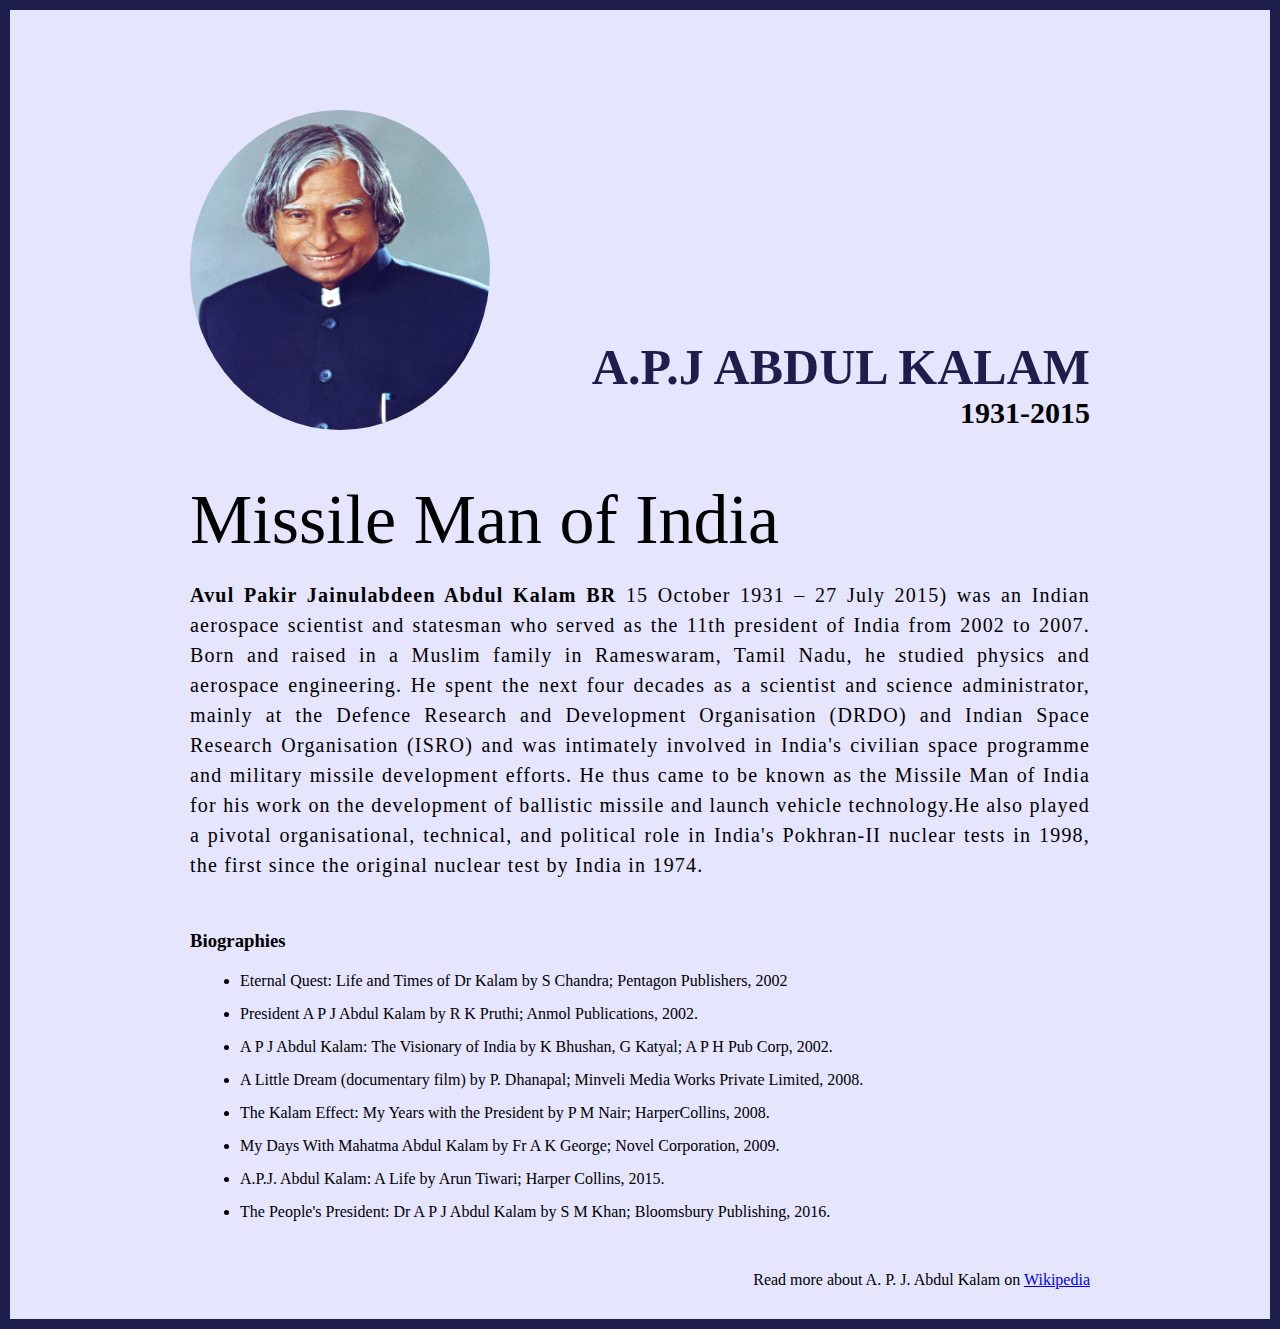
<file: Biography/index.html>
<!DOCTYPE html>
<html lang="en">
<head>
    <meta charset="UTF-8">
    <meta name="viewport" content="width=device-width, initial-scale=1.0">
    <title>The Tribute Website | A.P.J Abdul kalam</title>
    <link rel="stylesheet" href="style.css">
</head>
<body>
  <div class="container">
    <div class="content">
        <section class="top_section">
            <div class="image_container">
                <img src="./images/apj.jpg" alt="tribute"/>
            </div>
            <div> 
                <h1>A.P.J Abdul Kalam</h1>
                <h4>1931-2015</h4>
            </div>
        </section>
        <section class="about_section">
            <h2>Missile Man of India</h2>
            <p>
                <b>Avul Pakir Jainulabdeen Abdul Kalam BR</b> 15 October 1931 – 27 July 2015) was an Indian aerospace scientist and statesman who served as the 11th president of India from 2002 to 2007. Born and raised in a Muslim family in Rameswaram, Tamil Nadu, he studied physics and aerospace engineering. He spent the next four decades as a scientist and science administrator, mainly at the Defence Research and Development Organisation (DRDO) and Indian Space Research Organisation (ISRO) and was intimately involved in India's civilian space programme and military missile development efforts. He thus came to be known as the Missile Man of India for his work on the development of ballistic missile and launch vehicle technology.He also played a pivotal organisational, technical, and political role in India's Pokhran-II nuclear tests in 1998, the first since the original nuclear test by India in 1974.
            </p>
        </section>
        <section class="biography_section">
            <h3>Biographies</h3>
            <ul>
                <li>
                    Eternal Quest: Life and Times of Dr Kalam by S Chandra; Pentagon Publishers, 2002
                </li>
                <li>
                    President A P J Abdul Kalam by R K Pruthi; Anmol Publications, 2002.
                </li>
                <li>
                    A P J Abdul Kalam: The Visionary of India by K Bhushan, G Katyal; A P H Pub Corp, 2002.
                </li>
                <li>
                    A Little Dream (documentary film) by P. Dhanapal; Minveli Media Works Private Limited, 2008.
                </li>
                <li>
                    The Kalam Effect: My Years with the President by P M Nair; HarperCollins, 2008. 
                </li>
                <li>
                    My Days With Mahatma Abdul Kalam by Fr A K George; Novel Corporation, 2009.
                </li>
                <li>
                    A.P.J. Abdul Kalam: A Life by Arun Tiwari; Harper Collins, 2015.
                </li>
                <li>
                    The People's President: Dr A P J Abdul Kalam by S M Khan; Bloomsbury Publishing, 2016.
                </li>
            </ul>
        </section>
       <footer>
   <p>
    Read more about A. P. J. Abdul Kalam on <a href="https://en.wikipedia.org/wiki/A._P._J._Abdul_Kalam" target="_blank"> Wikipedia</a>
   </p>
       </footer>
    </div>  
  </div>
</body>
</html>
</file>
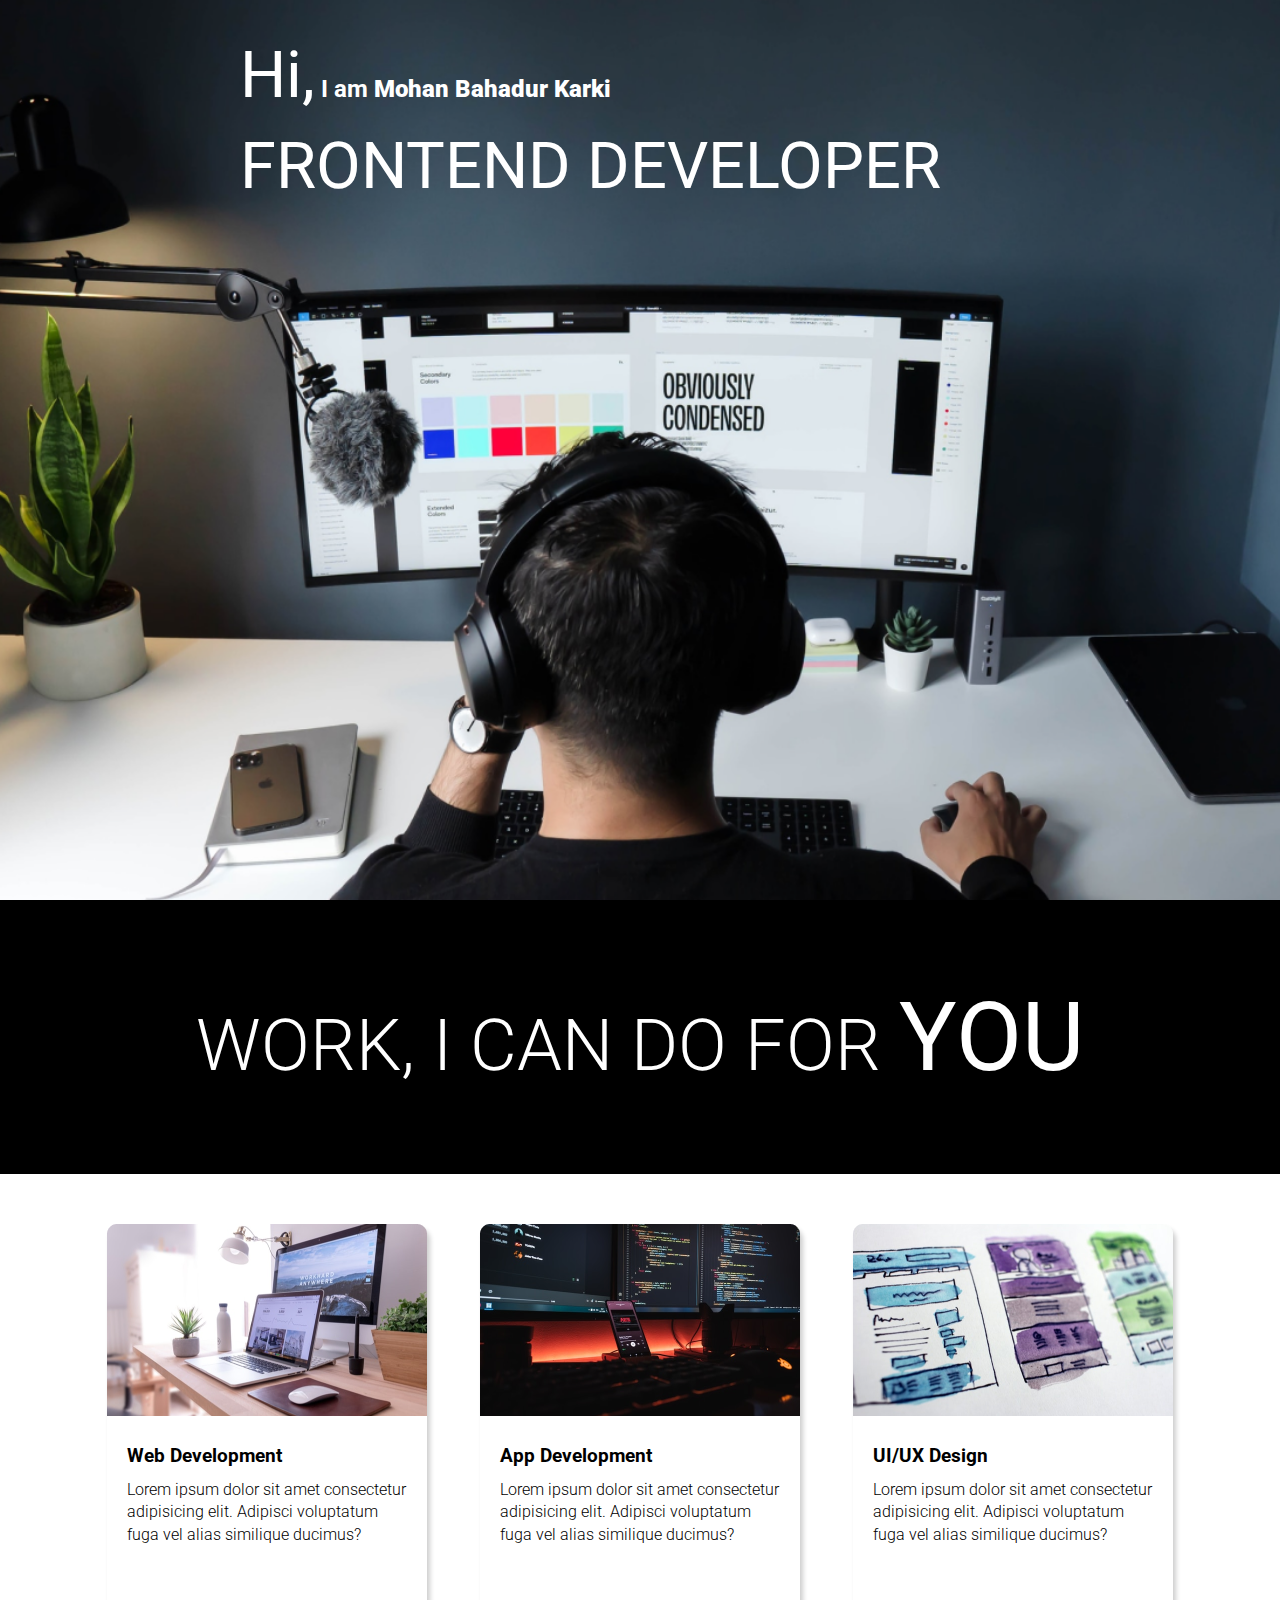
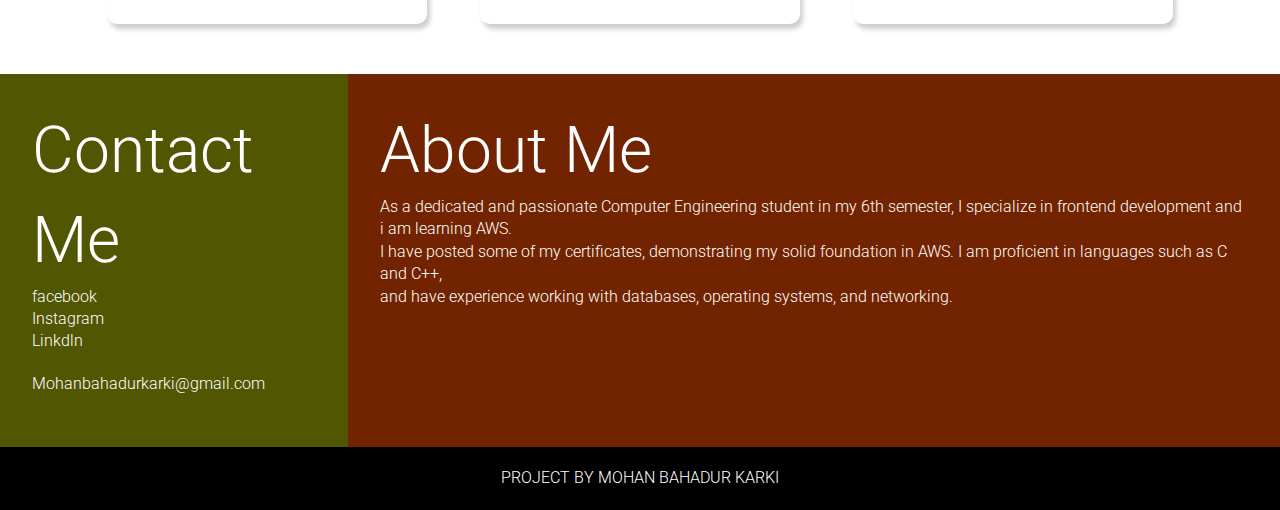
<file: Developer-landing-page/index.html>
<!DOCTYPE html>
<html lang="en">
<head>
    <meta charset="UTF-8">
    <meta name="viewport" content="width=device-width, initial-scale=1.0">
    <title>Developer Landing page</title>
    <link rel="stylesheet" href="style.css">
</head>
<body>
    <section class="hero_section">
        <div class="text_container">
            <h2> <span class="lg_text"> Hi,</span> I am <b>Mohan Bahadur Karki</b></h2>
            <h1 class="lg_text">FRONTEND DEVELOPER</h1>
        </div>
    </section>
   <section class="black_box">
    <h2> WORK, I CAN DO FOR <span> YOU</span></h2>
   </section>
    <section class="work">
        <div class="grid_item">
        <div class="card">
            <div class="image_container">
                <img src="./images/web.png"alt="Web development" />
                </div>
                <div class="card_content">
                    <h3>Web Development</h3>
                    <p>Lorem ipsum dolor sit amet consectetur adipisicing elit. Adipisci voluptatum fuga vel alias similique ducimus? </p>
                </div>            
        </div>
    </div>
    <div class="grid_item">
        <div class="card">
            <div class="image_container">
                <img src="./images/mobile.png"alt="App development" />
                </div>
                <div class="card_content">
                    <h3>App Development</h3>
                    <p>Lorem ipsum dolor sit amet consectetur adipisicing elit. Adipisci voluptatum fuga vel alias similique ducimus? </p>
                </div>            
        </div>
    </div>

        <div class="grid_item">
        <div class="card">
            <div class="image_container">
                <img src="./images/uiux.png"alt="UI/UX design" />
            </div>
                <div class="card_content">
                    <h3>UI/UX Design</h3>
                    <p>Lorem ipsum dolor sit amet consectetur adipisicing elit. Adipisci voluptatum fuga vel alias similique ducimus? </p>
                </div>            
        </div>
    </div>
    </section>
    <section class="bottom_section">
        <div class="contact">
<h2>Contact Me</h2>
<p> facebook
    <br>
    Instagram
    <br>
    Linkdln
</p>
<p>Mohanbahadurkarki@gmail.com</p>
        </div>
            <div class="about">
                <h2>About Me </h2>
                <p>As a dedicated and passionate Computer Engineering student in my 6th semester, I specialize in frontend development and i am learning AWS.
                    <br> I have posted some of my certificates, demonstrating my solid foundation in AWS. 
                    I am proficient in languages such as C and C++,<br> and have experience working with databases, operating systems, and networking.</p>
        </div>
    </section>
    <footer>Project By MOHAN BAHADUR KARKI</footer>
</body>
</html>
</file>
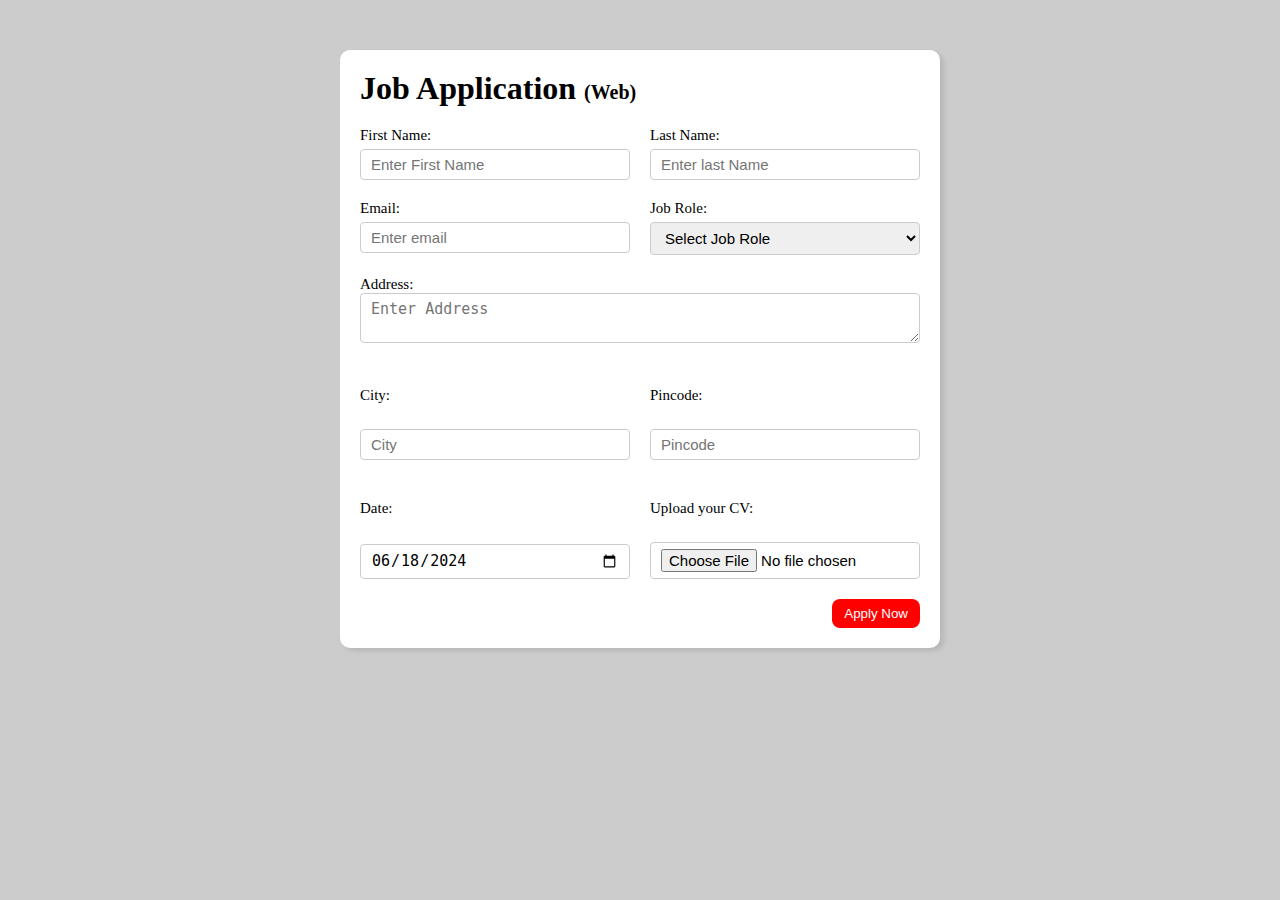
<file: Job-application-form/index.html>
<!DOCTYPE html>
<html lang="en">
<head>
    <meta charset="UTF-8">
    <meta name="viewport" content="width= , initial-scale=1.0">
    <title>Job Application Form</title>
    <link rel="stylesheet" href="style.css">
</head>
<body>
    <div class="container">
        <div class="apply_box">
            <h1>
                Job Application
                <span class="title_small">(Web)</span>
            </h1>
            <form action="">
                <div class="form_container">
                    <div class="form_control">
                        <label for="first_name">First Name:</label>
                        <input 
                        id="first_name" 
                        name="first_name" 
                        placeholder="Enter First Name"/>
                    </div>
                    <div class="form_control">
                            <label for="last_name">Last Name:</label>
                            <input 
                            id="last_name" 
                            name="last_name" 
                            placeholder="Enter last Name"/>
                        </div>
                        <div class="form_control">
                                <label for="email">Email:</label>
                                <input 
                                id="email" 
                                name="email" 
                                placeholder="Enter email"/>
                            </div>
                            <div class="form_control">  
                                    <label for="job_role">Job Role:
                                    </label>
                                   <select id="job_role" name="job_role">
                                    <option value="Select Job Role">Select Job Role</option>
                                        <option value="Frontend">Frontend Developer</option>
                                            <option value="Backend">Backend Developer</option>
                                                <option value="Full_stack">Full Stack Developer</option>
                                                    <option value="UI_UX">UI/UX Designer</option>
                                   </select>
                                </div>
                                <div class="textarea_control">
                                    <label for="Address">Address:</label>
                                    <textarea 
                                    id="adress" 
                                    name="address" 
                                    row="4" 
                                    cols="50" 
                                    placeholder="Enter Address"></textarea>
                                </div>
                                <div class="form_container">
                                    <label for="city">City:</label>
                                    <input 
                                    id="city" 
                                    name="city" 
                                    placeholder="City"/>
                                </div>
                                <div class="form_container">
                                    <label for="pincode">Pincode:</label>
                                    <input 
                                    type="number"
                                    id="pincode" 
                                    name="pincode" 
                                    placeholder="Pincode"/>
                                </div>
                                <div class="form_container">
                                    <label for="date">Date:</label>
                                    <input value="2024-06-18"
                                    type="date"
                                    id="date" 
                                    name="date" 
                                    />
                                </div>
                                <div class="form_container">
                                    <label for="upload ">Upload your CV:</label>
                                    <input 
                                   type="file"
                                   id="upload" /> 
                                   </div>
                </div>
                <div class="button_container">
                    <button type="submit">Apply Now</button>
                </div>
            </form>
        </div>
    </div>
   
</body>
</html>
</file>
<file: Biography/style.css>
*{
    margin: 0;
    padding: 0; 
    box-sizing: border-box;
}
.top_section{
    margin-top: 100px;
    display: flex;
    justify-content: space-between;
    align-items: flex-end;
}
.top_section h1{
    font-size: 50px;
    font-weight: bold;
    color: #1d1e4c;
    text-transform: uppercase;
}
.top_section h4{
    text-align: end;
   font-size: 30px;
}

.image_container{
    border-radius: 50%;
    overflow: hidden;
}
.container{
    background-color:#e5e5fd;
    min-height: 100vh;
    border:10px solid#1D1E4C;
}
.content{
    max-width: 900px;
    margin: 0 auto;
}
.image_container,img{
width: 300px;
height: 320px;
}
.about_section{
    margin-top: 50px;
}
.about_section h2{
    font-size: 70px;
    font-weight: 400;
    margin-bottom: 20px;
}
.about_section p{
    font-size: 20px;
    line-height: 30px;
    letter-spacing: 1.2px;
    text-align: justify;
}
.biography_section{
margin: 50px 0;
}
.biography_section h3{
    margin-bottom: 20px;
}
.biography_section ul{
    margin-left: 50px;
}
.biography_section li{
    margin-bottom: 15px;
}

footer{
    margin-top: 50px 0;
}
footer p{
text-align: end; 
margin-bottom: 30px;
}
</file>
<file: Developer-landing-page/style.css>
@import url("https://fonts.googleapis.com/css2?family=Roboto:ital,wght@0,100;0,300;0,400;0,500;0,700;0,900;1,100;1,300;1,400;1,500;1,700;1,900&display=swap");
* {
  margin: 0;
  padding: 0;
  box-sizing: border-box;
}

html,
body {
  line-height: 1.4;
  font-weight: 300;
  font-family: "Roboto", sans-serif;
}

.hero_section {
  background-image: url(images/developer.png);
  min-height: 100vh;
  background-position: center;
  background-size: cover;
  background-repeat: no-repeat;
}
.text_container {
  color: white;
  max-width: 900px;
  margin: 0 auto;
  padding-top: 30px;
  padding-left: 50px;
}
.lg_text {
  font-size: 65px;
  font-weight: 400;
}
.lg_text span{
    font-size: 30px;
}
.black_box {
  background-color: #000;
  padding: 70px;
}
.black_box h2 {
  font-size: 72px;
  color: white;
  text-align: center;
  font-weight: 300;
}

.black_box h2 span {
  font-weight: 400;
  font-size: 96px;
}
.work {
  display: grid;
  gap: 20px;
  grid-template-columns: repeat(auto-fit, minmax(320px, 1fr));

  max-width: 1100px;
  margin: 50px auto;
}
.grid_item {
  display: flex;
  justify-content: center;
  align-items: center;
}
.card {
  max-width: 320px;
  height: 400px;
  border-radius: 10px;
  box-shadow: 3px 5px 5px rgba(1, 1, 1, 0.2);
  transition: 0.2s ease-in-out;
}
.card:hover {
  transform: scale(1.04);
  box-shadow: 3px 5px 5px rgba(1, 1, 1, 0.3);
  transition: 0.2s ease-in-out;
}
.card_content {
  padding: 20px;
}
.card_content h3 {
  margin-bottom: 10px;
}
.bottom_section {
  display: flex;
}
.contact {
  background-color: #515603;
}
.about {
  background-color: #722300;
}

.contact,
.about {
  min-height: 300px;
  padding: 32px;
  color: white;
}
.about h2,
.contact h2 {
  font-size: 64px;
  font-weight: 300;
}
.about p,
.contact p {
  margin-bottom: 20px;
}

footer {
  text-align: center;
  text-transform: uppercase;
  background-color: #000;
  padding: 20px;
  color: white;
}
@media (max-width: 786px) {
  .hero_section {
    min-height: 50vh;
  }
  .text_container {
    padding: 10px 0;
    text-align: center;
  }
  .lg_text {
    font-size: 32px;
  }
  .black_box h2 {
    font-size: 24px;
  }
  .black_box h2 span {
    font-weight: 400;
    font-size: 32px;
  }
  .bottom_section {
    flex-direction: column;
  }
  h1 {
    font-size: 32px;
  }
  .about h2,
  .contact h2 {
    font-size: 32px;
  }
}
</file>
<file: Job-application-form/style.css>
*{
    margin: 0;
    padding: 0;
    box-sizing: border-box;
}

body{
   background-color: #ccc; 
}
.contaier{
    max-width:900px;
    margin: 0 auto;
}

.apply_box{
    max-width: 600px;
    padding: 20px;
    background-color: white;
    margin: 0 auto;
    margin-top: 50px;
    box-shadow: 4px 3px 5px rgb(1, 1, 1, 0.1); 
    border-radius: 10px;
}

.title_small{
    font-size: 20px;
}

.form_container{
margin-top: 20px;
display: grid;
grid-template-columns: repeat(auto-fit, minmax(200px, 1fr));
gap: 20px;
}
.form_control{
    display: flex;
    flex-direction: column;
}

label{
    font-size: 15px;
    margin-bottom: 5px;
}

input, 
select, 
textarea{
    padding: 6px 10px;
    border: 1px solid#ccc;
    border-radius: 4px;
    font-size: 15px;
}

input:focus{
    outline-color:rgb(230, 112, 112);
}

.button_container{
    display: flex;
    justify-content: flex-end;
    margin-top: 20px;
}
button{
    background-color: red;
    border: transparent solid 2px;
    padding: 5px 10px;
    color: white;
    border-radius: 8px;
    transition: 0.3s ease-in;
}
button:hover{
    background-color: #ccc;
    border: 2px solid red;
    color: black;
    transition: 0.3s ease-out;
    cursor: pointer;
}
.textarea_control{
    grid-column: 1/span 2 ;
}
.textarea_control textarea{
    width: 100%;
}
@media(max-width:460px){
    .textarea_control{
        grid-column: 1/span 1;
    }
};
</file>
